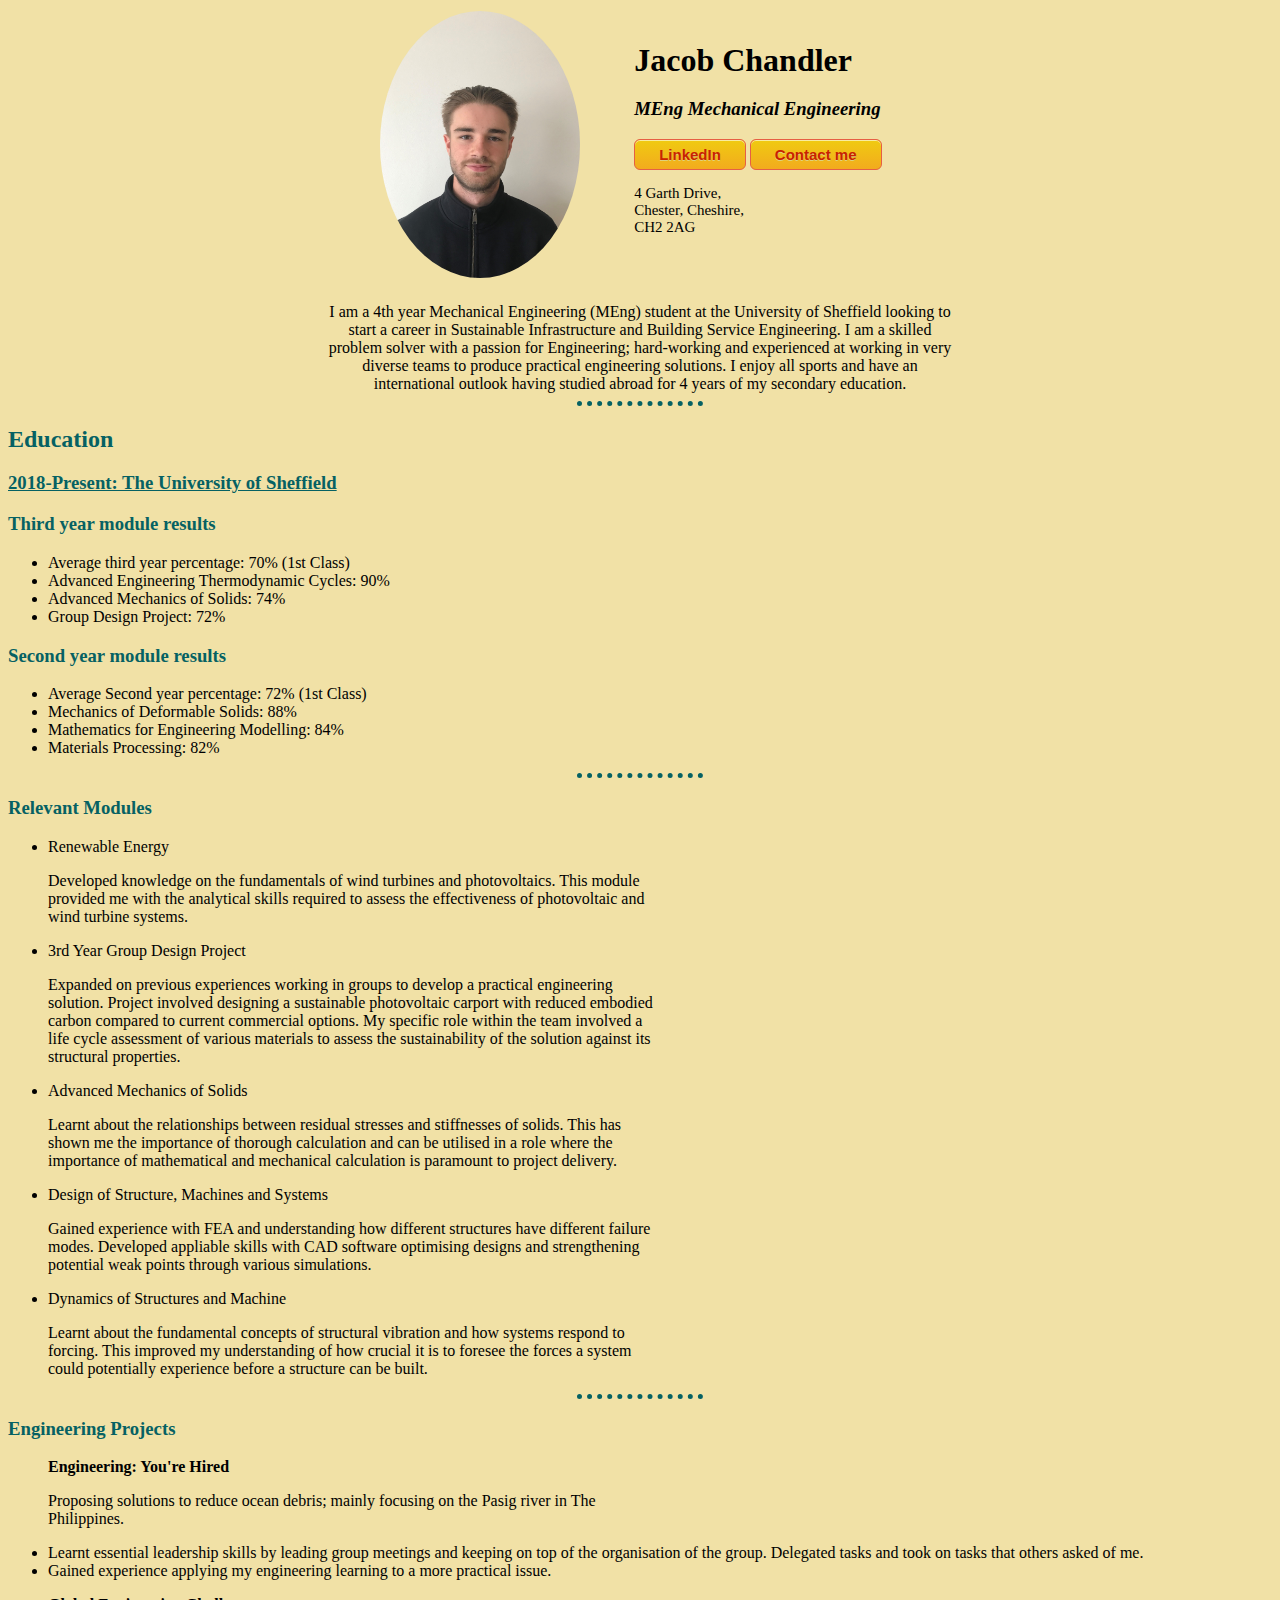
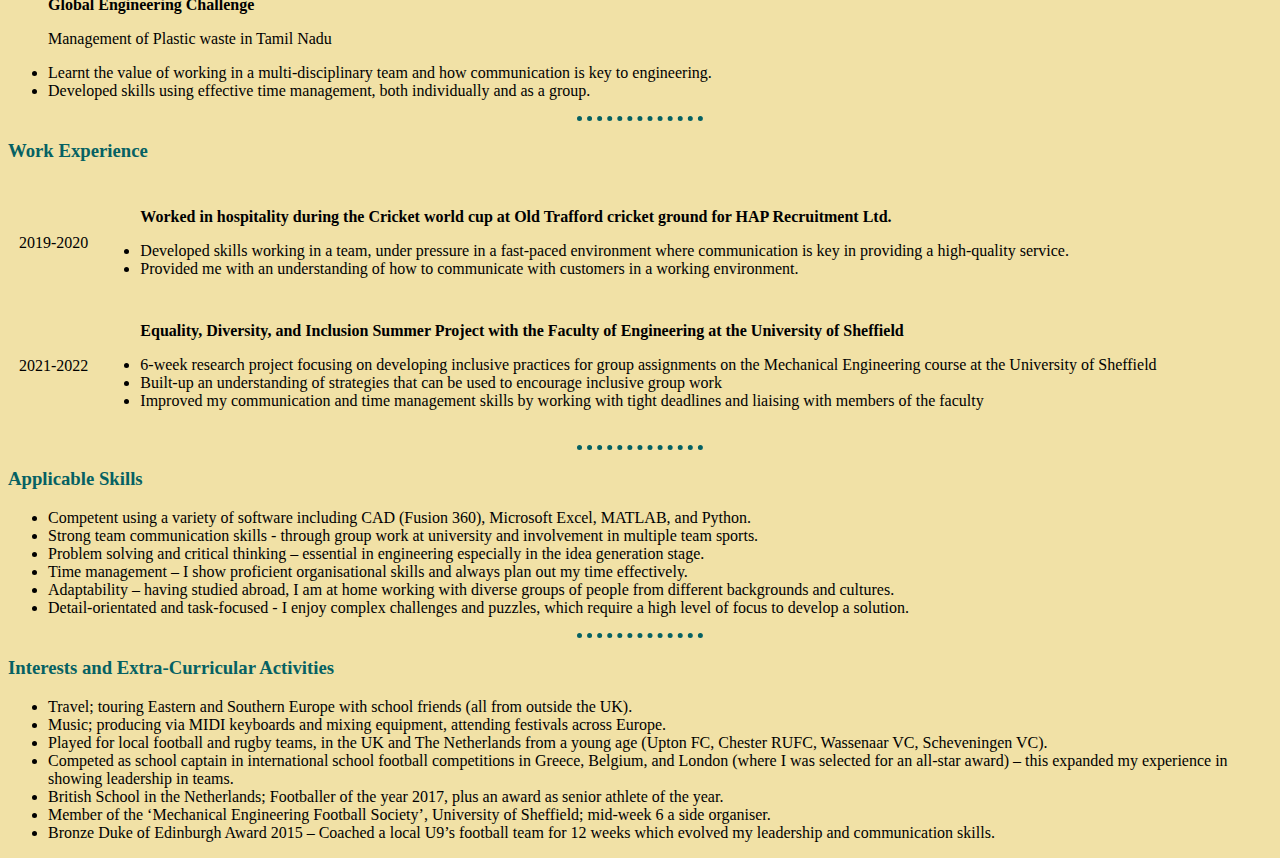
<file: index.html>
<!DOCTYPE html>
<html lang="en">
<head>
    <meta charset="UTF-8">
    <title>Jacob Chandler CV</title>

    <link rel="stylesheet" href="CSS/styles.css">
</head>
<body>
<div>

<table class="center">
    <tr>
        <td><img class="pp circle" src="Jacob Chandler Headshot.jpg" alt="jacobs profile picture"></td>
        <td><h1 class="center"><strong>Jacob Chandler</strong></h1>
    <h3 style="color:black;"><em> MEng Mechanical Engineering</em></h3>
    <a href="https://www.linkedin.com/in/jacob-chandler-8057421b6/" class="myButton">LinkedIn</a> <a align="center" href="Hobbies.html" class="myButton">Contact me</a>
    <p  style="font-size: 15px;">4 Garth Drive, Chester, Cheshire, CH2 2AG</p></td>
    </tr>
</table>
</div>
    <br>
    <p class="center" style="text-align:center;">I am a 4th year Mechanical Engineering (MEng) student at the University of Sheffield looking to start a career in Sustainable Infrastructure and Building Service Engineering. I am a skilled problem solver with a passion for Engineering; hard-working and experienced at working in very diverse teams to produce practical engineering solutions. I enjoy all sports and have an international outlook having studied abroad for 4 years of my secondary education.</p>
    <hr>
    <h2 style="color: #066163;"><strong>Education</strong></h2>
    <h3><u>2018-Present: The University of Sheffield</u></h3>
    <h3>Third year module results</h3>
    <ul>
        <li>Average third year percentage: 70% (1st Class)</li>
        <li>Advanced Engineering Thermodynamic Cycles: 90%</li>
        <li>Advanced Mechanics of Solids: 74%</li>
        <li>Group Design Project: 72%</li>
    </ul>
    <h3>Second year module results</h3>
    <ul>
        <li>Average Second year percentage: 72% (1st Class)</li>
        <li>Mechanics of Deformable Solids: 88%</li>
        <li>Mathematics for Engineering Modelling: 84%</li>
        <li>Materials Processing: 82%</li>
    </ul>
    <hr>
    <h3>Relevant Modules</h3>
    <ul>
        <li>Renewable Energy</li>
        <p>Developed knowledge on the fundamentals of wind turbines and photovoltaics. This module provided me with the analytical skills required to assess the effectiveness of photovoltaic and wind turbine systems.</p>
        <li>3rd Year Group Design Project</li>
        <p>Expanded on previous experiences working in groups to develop a practical engineering solution. Project involved designing a sustainable photovoltaic carport with reduced embodied carbon compared to current commercial options. My specific role within the team involved a life cycle assessment of various materials to assess the sustainability of the solution against its structural properties.</p>
        <li>Advanced Mechanics of Solids</li>
        <p>Learnt about the relationships between residual stresses and stiffnesses of solids. This has shown me the importance of thorough calculation and can be utilised in a role where the importance of mathematical and mechanical calculation is paramount to project delivery.</p>
        <li>Design of Structure, Machines and Systems</li>
        <p>Gained experience with FEA and understanding how different structures have different failure modes. Developed appliable skills with CAD software optimising designs and strengthening potential weak points through various simulations.</p>
        <li>Dynamics of Structures and Machine</li>
        <p>Learnt about the fundamental concepts of structural vibration and how systems respond to forcing. This improved my understanding of how crucial it is to foresee the forces a system could potentially experience before a structure can be built.</p>
    </ul>
     <hr>

    <h3>Engineering Projects</h3>
    <ul>
        <p><strong>Engineering: You're Hired</strong></p>
        <p>Proposing solutions to reduce ocean debris; mainly focusing on the Pasig river in The Philippines.</p>
        <li>Learnt essential leadership skills by leading group meetings and keeping on top of the organisation of the group. Delegated tasks and took on tasks that others asked of me.</li>
        <li>Gained experience applying my engineering learning to a more practical issue.</li>
        <p><strong>Global Engineering Challenge</strong></p>
        <p>Management of Plastic waste in Tamil Nadu</p>
        <li>Learnt the value of working in a multi-disciplinary team and how communication is key to engineering.</li>
        <li>Developed skills using effective time management, both individually and as a group.</li>
    </ul>
    <hr>

    <h3>Work Experience</h3>
    <table cellspacing="10" >
        <thead align-="left">
    
        </thead>
        <tbody>
        <tr>
            <td>2019-2020</td>
            <td>
                <ul>
                    <p style="width:100%;"><strong>Worked in hospitality during the Cricket world cup at Old Trafford cricket ground for HAP Recruitment Ltd.</strong></p>
                    <li>Developed skills working in a team, under pressure in a fast-paced environment where communication is key in providing a high-quality service.</li>
                    <li>Provided me with an understanding of how to communicate with customers in a working environment.</li>
                </ul>
            </td>
        </tr>
        <tr>
            <td>2021-2022</td>
            <td>
                <ul>
                    <p style="width:100%;"><strong>Equality, Diversity, and Inclusion Summer Project with the Faculty of Engineering at the University of Sheffield</strong></p>
                    <li>6-week research project focusing on developing inclusive practices for group assignments on the Mechanical Engineering course at the University of Sheffield</li>
                    <li>Built-up an understanding of strategies that can be used to encourage inclusive group work</li>
                    <li>Improved my communication and time management skills by working with tight deadlines and liaising with members of the faculty</li>
                </ul>
            </td>
        </tr>
        </tbody>
    </table>
    <hr>

    <h3>Applicable Skills</h3>
    <ul>
        <li>Competent using a variety of software including CAD (Fusion 360), Microsoft Excel, MATLAB, and Python.</li>
        <li>Strong team communication skills - through group work at university and involvement in multiple team sports.</li>
        <li>Problem solving and critical thinking – essential in engineering especially in the idea generation stage.</li>
        <li>Time management – I show proficient organisational skills and always plan out my time effectively.</li>
        <li>Adaptability – having studied abroad, I am at home working with diverse groups of people from different backgrounds and cultures.</li>
        <li>Detail-orientated and task-focused - I enjoy complex challenges and puzzles, which require a high level of focus to develop a solution.</li>
    </ul>
    <hr>

    <h3>Interests and Extra-Curricular Activities</h3>
    <ul>
        <li>Travel; touring Eastern and Southern Europe with school friends (all from outside the UK).</li>
        <li>Music; producing via MIDI keyboards and mixing equipment, attending festivals across Europe.</li>
        <li>Played for local football and rugby teams, in the UK and The Netherlands from a young age (Upton FC, Chester RUFC, Wassenaar VC, Scheveningen VC).</li>
        <li>Competed as school captain in international school football competitions in Greece, Belgium, and London (where I was selected for an all-star award) – this expanded my experience in showing leadership in teams.</li>
        <li>British School in the Netherlands; Footballer of the year 2017, plus an award as senior athlete of the year.</li>
        <li>Member of the ‘Mechanical Engineering Football Society’, University of Sheffield; mid-week 6 a side organiser.</li>
        <li>Bronze Duke of Edinburgh Award 2015 – Coached a local U9’s football team for 12 weeks which evolved my leadership and communication skills.</li>
    </ul>
</body>
</html>
</file>
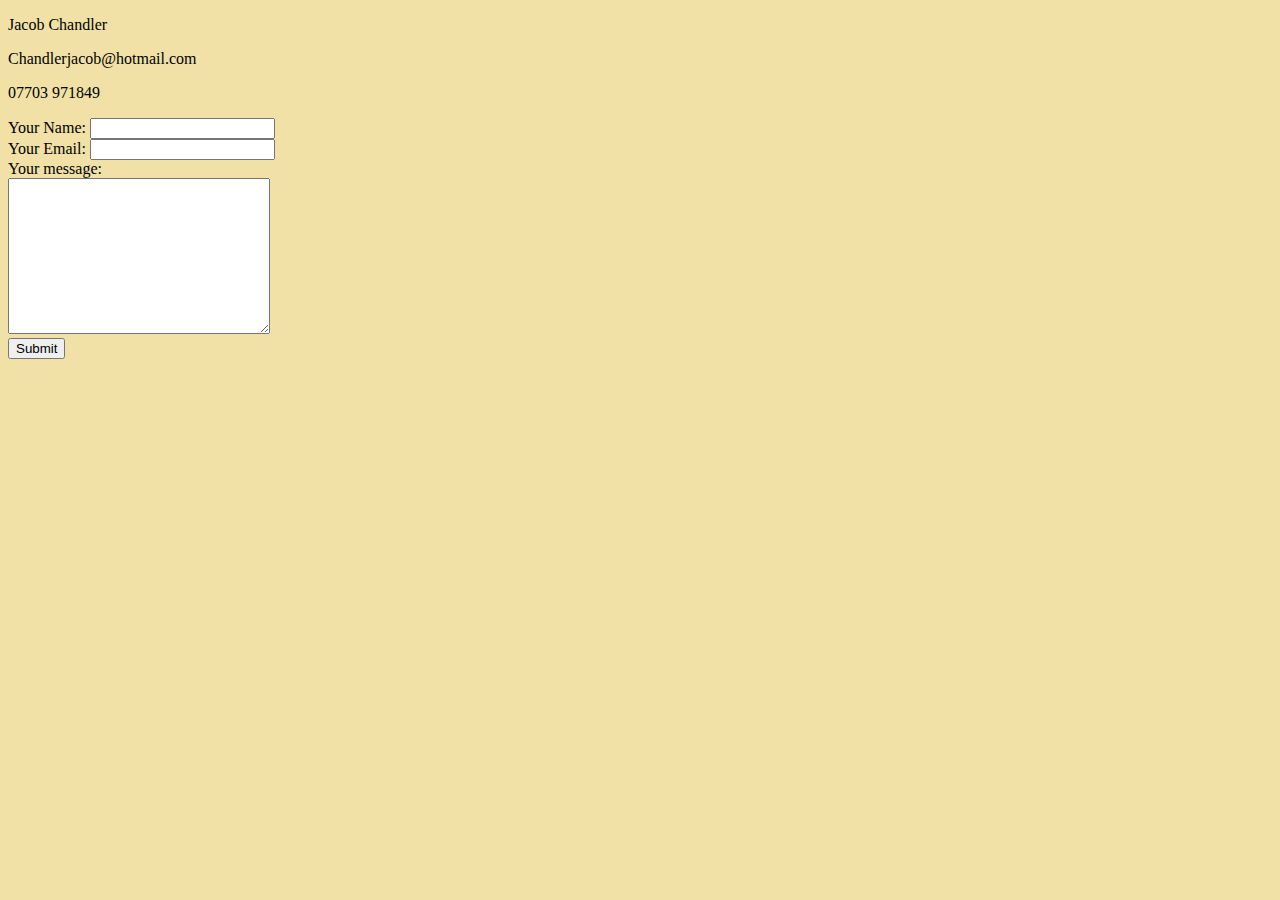
<file: Hobbies.html>
<!DOCTYPE html>
<html lang="en">
<head>
    <link rel="stylesheet" href="CSS/styles.css"
    <meta charset="UTF-8">
    <title>Hobbies</title>
</head>
<body>
<p>Jacob Chandler</p>
<p>Chandlerjacob@hotmail.com</p>
<p>07703 971849</p>

<form class="" action="mailto:chandlerjacob@hotmail.com" method="post" enctype="text/plain">
    <label>Your Name:</label>
    <input type="text" name="Name" value=""><br>
    <label>Your Email:</label>
    <input type="email" name="Email" value=""><br>
    <label>Your message:</label><br>
    <textarea name="Message" rows="10" cols="30"></textarea><br>
    <input type="submit" name="">
</form>
</body>
</html>
</file>
<file: CSS/styles.css>
body {background-color: #F1E1A6;}

hr {border-style: none;
border-top: 5px dotted #066163; width:10%}

#heading {color: #066163;}

th {color: #066163;}

p {width:50%}

h3 {color: #066163;}

img {margin-right: 50px;
align:left;}

.pp {width:200px;height:auto;}

.circle {border-radius: 100%;}

.center{margin-lef:auto;
margin-right:auto;}

.center{margin: 0 auto 0 auto}


.myButton {
	box-shadow:inset 0px 1px 0px 0px #f9eca0;
	background:linear-gradient(to bottom, #f0c911 5%, #f2ab1e 100%);
	background-color:#f0c911;
	border-radius:6px;
	border:1px solid #e65f44;
	display:inline-block;
	cursor:pointer;
	color:#c92200;
	font-family:Arial;
	font-size:15px;
	font-weight:bold;
	padding:6px 24px;
	text-decoration:none;
	text-shadow:0px 1px 0px #ded17c;
}
.myButton:hover {
	background:linear-gradient(to bottom, #f2ab1e 5%, #f0c911 100%);
	background-color:#f2ab1e;
}
.myButton:active {
	position:relative;
	top:1px;
}
</file>
